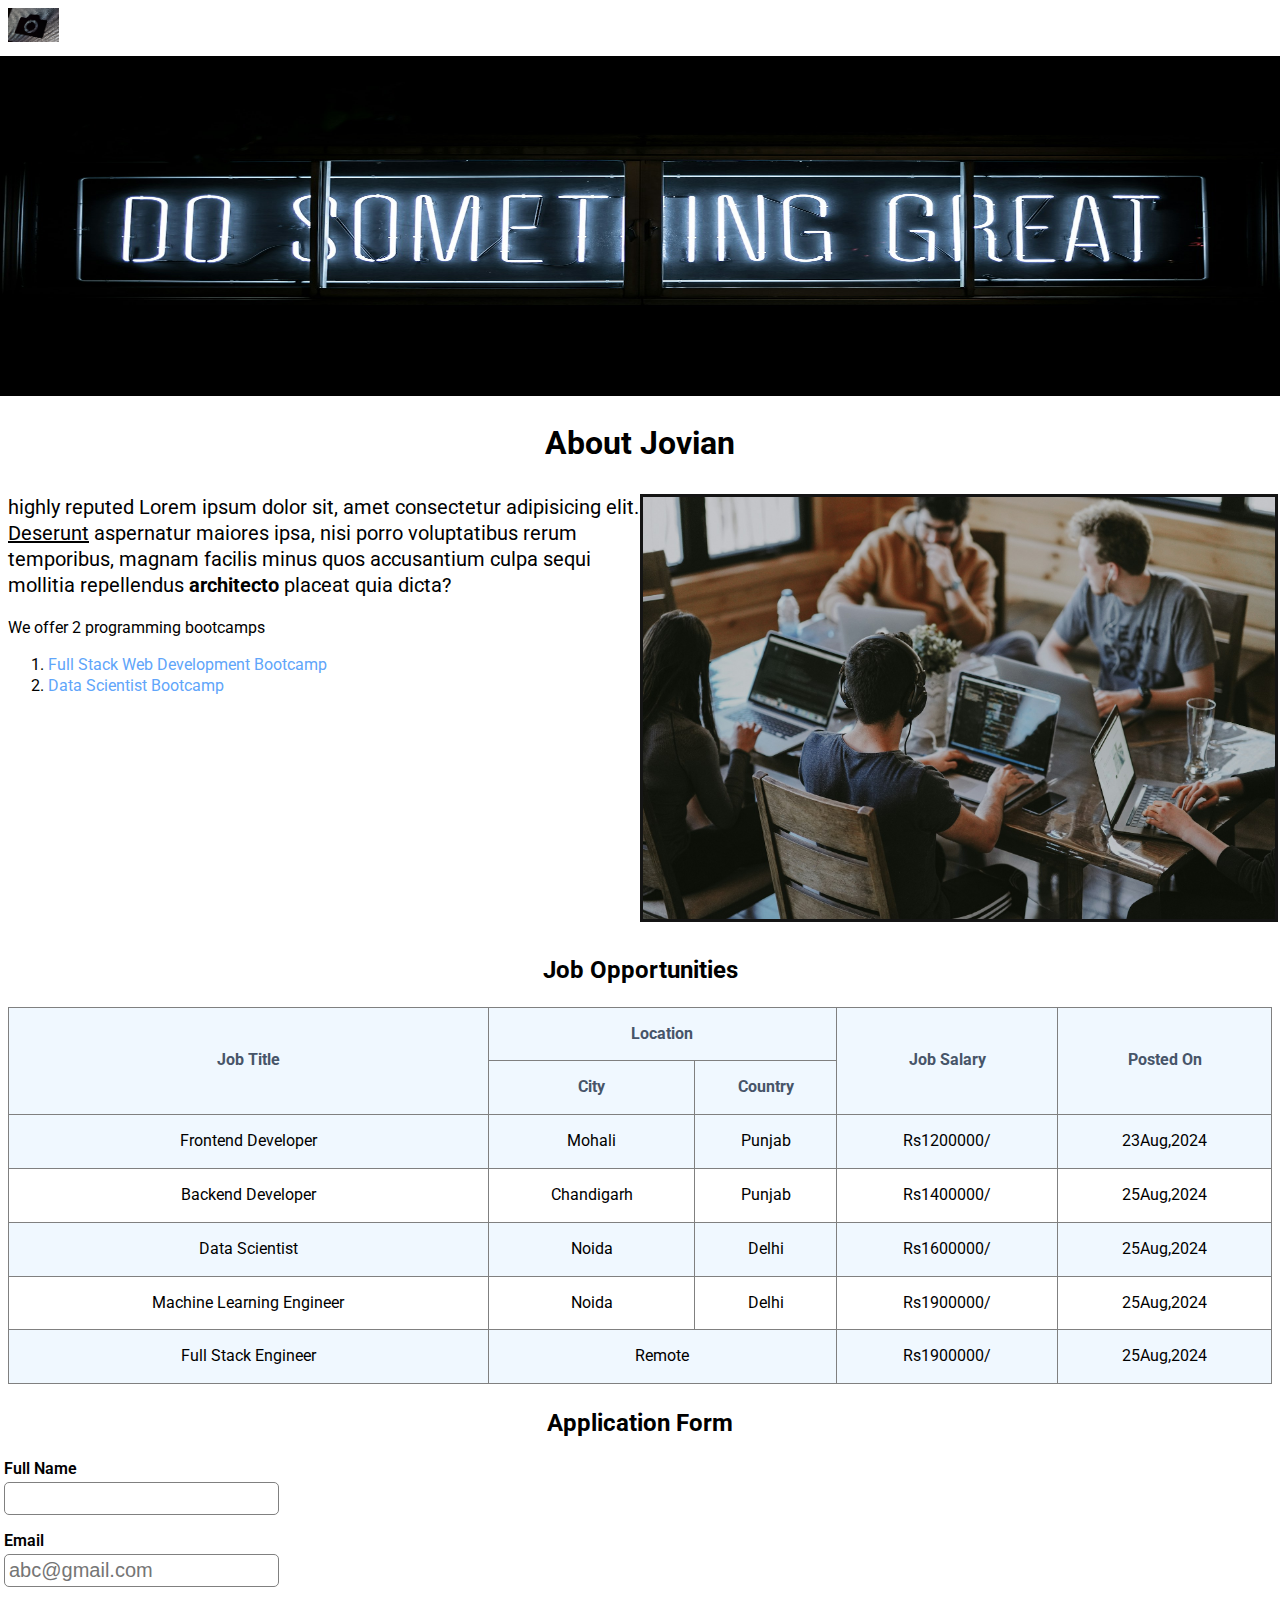
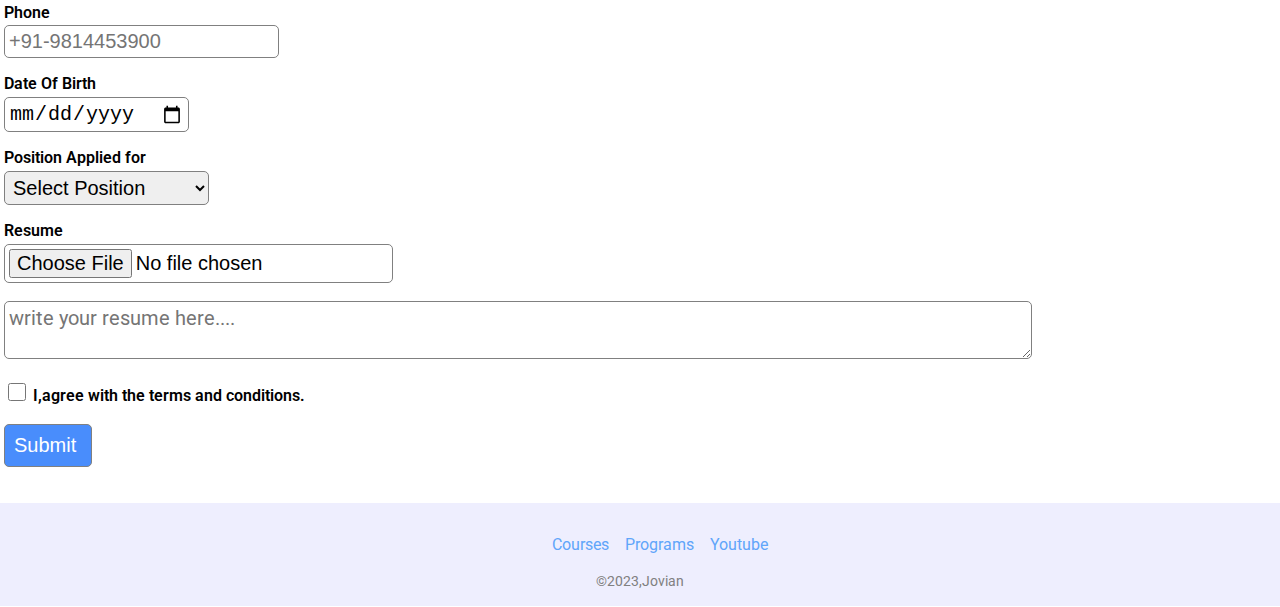
<file: src/index.html>
<!DOCTYPE html>
<html lang="en">

<head>
   <title>Jovian Careers,Build successfull Career In Tech</title>
   <link rel="stylesheet" href="./styles.css">
   <link rel="preconnect" href="https://fonts.googleapis.com">
<link rel="preconnect" href="https://fonts.gstatic.com" crossorigin>
<link href="https://fonts.googleapis.com/css2?family=Roboto:ital,wght@0,100;0,300;0,400;0,500;0,700;0,900;1,100;1,300;1,400;1,500;1,700;1,900&display=swap" rel="stylesheet">
</head>
<body>
   <div id="navbar">
   <img src="./images/logo1.jpg" alt="logo" id="logo" />
   </div>
   <img src="./images/great1.jpg" alt="Banner" height="340" id="banner">
   
      <h1>
      About Jovian
      </h1>

   <div id="about">
<div id="description">
      <p id="description-para">
        highly reputed Lorem ipsum dolor sit, amet consectetur
         adipisicing elit. <u>Deserunt</u> aspernatur maiores ipsa,
         nisi porro voluptatibus rerum temporibus, magnam facilis
         minus quos accusantium culpa sequi mollitia repellendus
         <b>architecto</b> placeat quia dicta?
      </p>
      <p>We offer 2 programming bootcamps</p>
      <ol>
         <li><a href="https://jovian.com/learn/web-development-with-html-and-css">
   
               Full Stack Web Development Bootcamp </a></li>
         <li>
            <a href="https://jovian.com/learn/data-analysis-with-python-zero-to-pandas">
               Data Scientist Bootcamp
            </a>
         </li>
      </ol>
</div>

<div id="team">
<img id="team-image" src="./images/team.jpg" alt="teamwork"/>
   </div>
  </div>
  
<h2>Job Opportunities</h2>
<div id="jobs">
<table class="job-table">
   <tr>
      <th rowspan="2">Job Title</th>
      <th colspan="2">Location</th>
      <th rowspan="2">Job Salary</th>
      <th rowspan="2">Posted On</th>   
   </tr>
   <tr>
      <th>City</th>
      <th>Country</th>
   </tr>
   <tr>
      <td>Frontend Developer</td>
      <td>Mohali</td>
      <td>Punjab</td>
      <td>Rs1200000/</td>
      <td>23Aug,2024</td>
   </tr>
   <tr>
      <td>Backend Developer</td>
      <td>Chandigarh</td>
      <td>Punjab</td>
      <td>Rs1400000/</td>
      <td>25Aug,2024</td>
   </tr>

   <tr>
      <td>Data Scientist</td>
      <td>Noida</td>
      <td>Delhi</td>
      <td>Rs1600000/</td>
      <td>25Aug,2024</td>
   </tr>
   <tr>
      <td>Machine Learning Engineer</td>
      <td>Noida</td>
      <td>Delhi</td>
      <td>Rs1900000/</td>
      <td>25Aug,2024</td>
   </tr>
   <tr>
      <td>Full Stack Engineer</td>
      <td colspan="2">Remote</td>
      <td>Rs1900000/</td>
      <td>25Aug,2024</td>
   </tr>

</table>
</div>

<div id="application">
   <h2>Application Form</h2>
   <form id="application-form" action="https://formbold.com/s/6rgB2" method="POST">
<div>
<label for="name">Full Name</label><br/>
<input type="text" id="name" name="name" required>
 </div>

 <div>
   <label for="email">Email</label><br/>
   <input type="email" id="email" name="email" placeholder="abc@gmail.com">
    </div>

    <div>
      <label for="phone">Phone</label><br/>
      <input type="tel" id="phone" name="phone" placeholder="+91-9814453900" required>
       </div>
<div>
   <label for="dob">Date Of Birth</label><br/>
   <input type="date" id="dob" name="dob" required>
</div>
<div>
   <label for="position">Position Applied for</label><br/>
   <select id="position" name="position Applied" required>
      <option value="">Select Position</option>
      <option value="Frontend">Frontend developer</option>
      <option value="Backend">Backend Developer</option>
      <option value="Data Scientist">Data Scientist</option>
      <option value="ML engineer">ML engineer</option>

   </select>
</div>
<div>
   <label for="resume">Resume</label><br/>
   <input type="file" id="resume" name="resume" required>
</div>
<div>
<textarea name="coverletter" id="coverletter" row="5" required 
placeholder="write your resume here...."></textarea>
</div>
<div>
<label for="terms">
<input type="checkbox" id="terms" name="terms">
I,agree with the terms and conditions.
</label>

</div>

<div>
<input type="submit" value="Submit ">
</div>
   </form>
</div>
  <div id="footer">
      <ul class="footer-list">
         <li>
    <a href="https://jovian.com/learn" target="_blank">Courses </a>
         </li>
         <li>
   <a href="https://jovian.com/learn" target="_blank">Programs</a>
         </li>
         <li>
<a href="https://youtube.com/@jovianhq" target="_blank">Youtube</a>
         </li>
      </ul>
<div id="copyright">©2023,Jovian</div>
   </div>
   
</body>

</html>
</file>
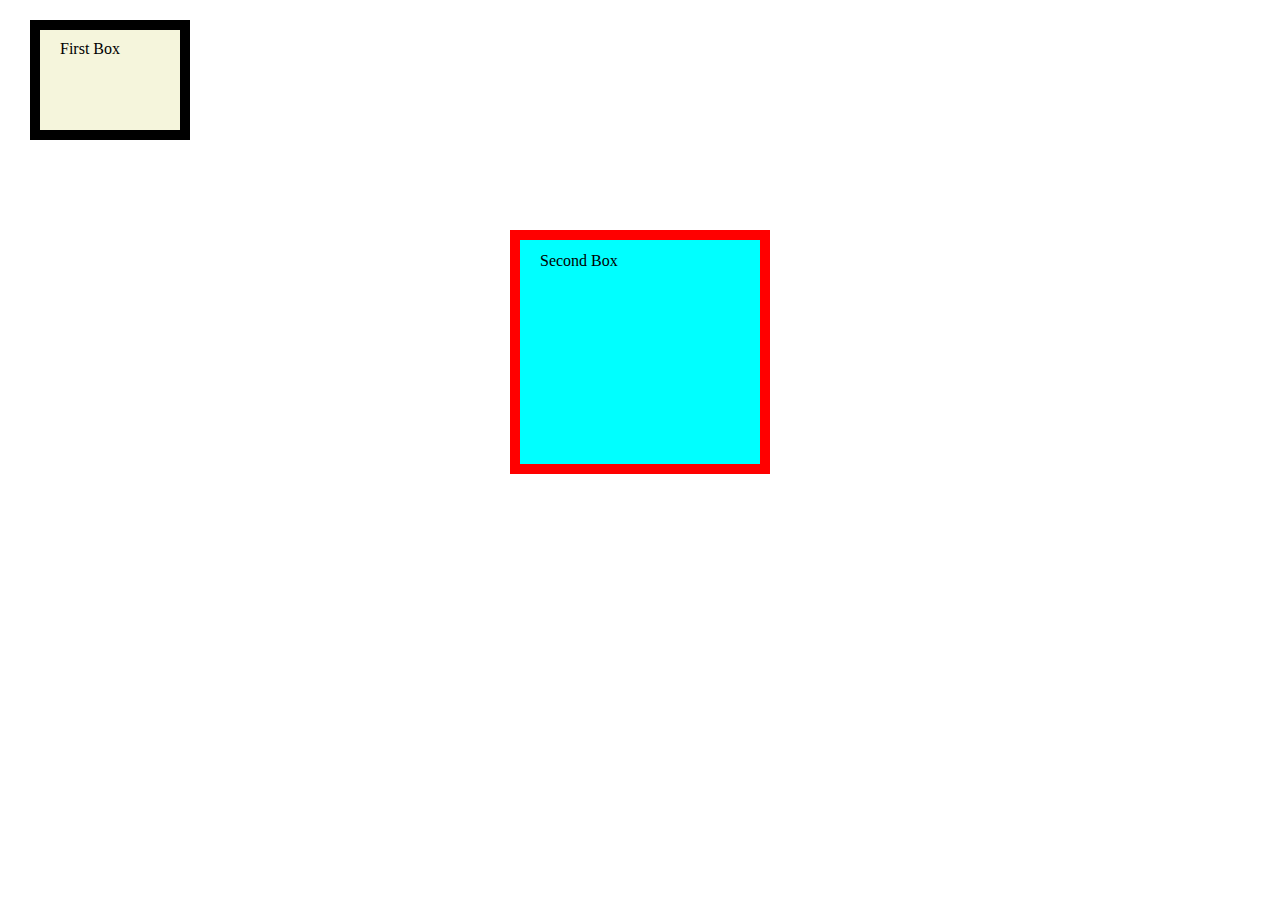
<file: src/BoxModel.html>
<!DOCTYPE html>
<html lang="en">
<head>
    <meta charset="UTF-8">
    <meta name="viewport" content="width=device-width, initial-scale=1.0">
    <title>Box Model</title>
    <style>
body{
    margin:0;
    padding:0;
}
.box-one{
    background-color: beige;
    height:80px;
    width:100px;
    padding:10px 20px 10px 20px;
    border:10px solid black;
    margin:20px 30px 90px 30px;

}
.box-two{
    background-color: aqua;
    height:200px;
    width:200px;
    padding:12px 20px;
    border:10px solid red;
    margin:10px auto 23px auto;
}
    
</style>
</head>
<body>
    <div class="box-one">First Box</div>
    <div class="box-two">Second Box</div>
</body>
</html>
</file>
<file: src/styles.css>
html{
    font-size: 16px;
}
body{
    padding:0;
    margin:0;
    font-family:'Roboto',sans-serif;
    line-height:1.3;
    font-size: 1rem;
}


.job-table{

    border:1px solid grey;
    border-collapse: collapse;
    width:100%;
    text-align: center;

}

tr:nth-child(odd)
{
    background-color: aliceblue;
}

td{
    
    padding:16px 0;
    border:1px solid grey;
}

th{
    background-color: aliceblue;
    padding:16px 0;
    border:1px solid grey;
    color:#475569
}

#navbar{
    padding:8px;
    margin:0;
}

#about{
    display:flex;
    padding:8px;
    max-width:1300px;
    margin:0 auto;
}

#description{
    width:50%;   
}

#team{
    width:50%;

}

#team-image{
    border:3px solid rgb(20,20,20);
    width:100%
}
#description-para{
    margin-top:0;
    font-size:1.25rem;
}

#jobs{
    
    padding:0 8px;
    margin:0 auto;
    max-width:1300px;
}
.apply{
    float:right;
    color:black;
}

a{
    text-decoration: none;
    color:#60A5FA;
}
a:hover, a:focus{
    color:#0369A1
}

#application{
    max-width:1300px;
    margin:0 auto;
    padding:4px
}

#application-form label{
    font-weight:600;
    
}
#application-form input ,select,textarea{
    padding:4px;
    font-size:1.25rem;
    margin-top:2px;
    border-radius:5px;
    border:1px solid grey;

}
#application-form input[type="submit"]
{
    background-color:#498dfc;
    padding:9px;
    color:white;
    font-weight:500;
    max-width:130px;
}
#application-form input[type='checkbox']
{
width:18px;
height:18px;

}
#application-form textarea{
    width:80%;
    font-family:'Roboto',sans-serif;
}
#application-form div{
    margin-top:16px;
}
h1{
    
    text-align: center;
}
.job-role{
    margin-bottom:4px;
}
#banner{
    width:100%
}
.location{
    color:gray
}
#logo{
    height:34px;
}
h2{
    text-align:center
}

#footer{
    padding:16px 0;
    margin-top:32px;
    
    background-color: rgb(238, 238, 254);
}

.footer-list{
    list-style-type: none;
    display:flex;
    justify-content: center;
    align-items: center;
   

}
.footer-list>li>a{
    margin:0 8px;
}
#copyright{
    text-align: center;
    color:gray;
    font-size:0.875rem;
}
</file>
